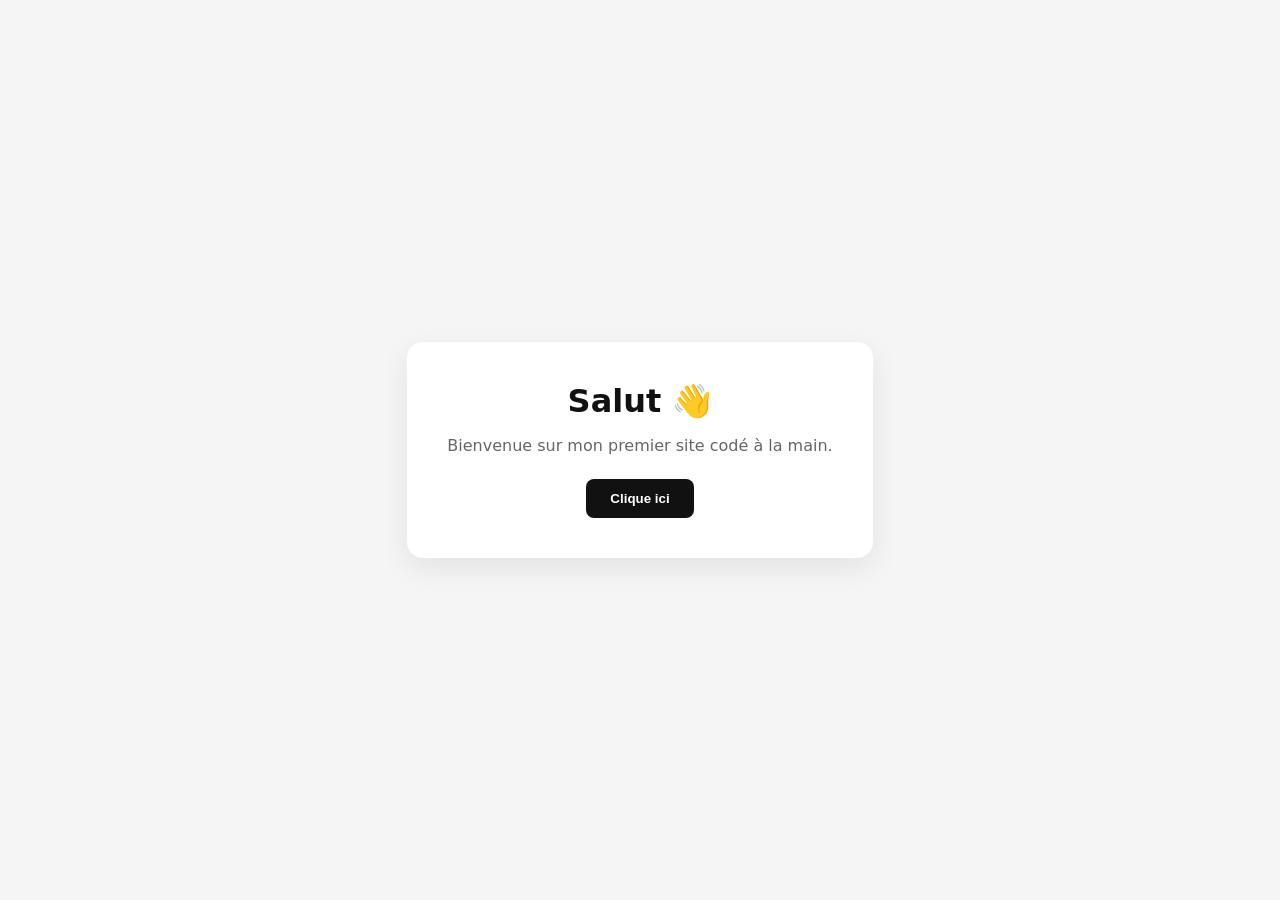
<file: index.html>
<!DOCTYPE html>
<html lang="fr">
<head>
  <meta charset="UTF-8">
  <meta name="viewport" content="width=device-width, initial-scale=1.0">
  <title>Mon Site</title>
  <link rel="stylesheet" href="style.css">
</head>
<body>
  <main class="card">
    <h1>Salut 👋</h1>
    <p>Bienvenue sur mon premier site codé à la main.</p>
    <button id="btn">Clique ici</button>
  </main>
  <script src="script.js"></script>
</body>
</html>
</file>
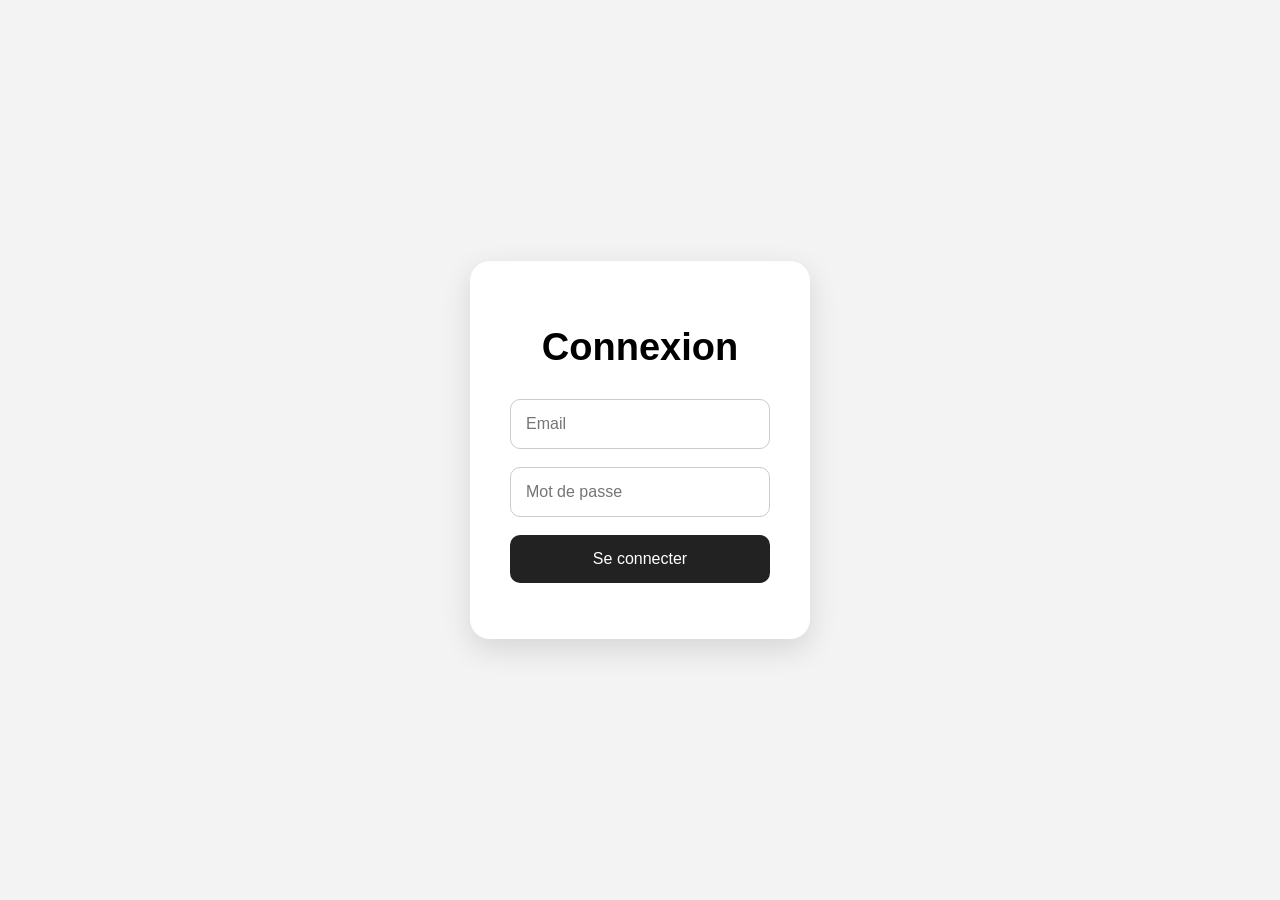
<file: intel.html>
<!DOCTYPE html>
<html lang="fr">
<head>
    <meta charset="UTF-8">
    <meta name="viewport" content="width=device-width, initial-scale=1.0">
    <title>Connexion</title>

    <style>
        * {
            box-sizing: border-box;
        }

        body {
            margin: 0;
            min-height: 100vh;
            display: flex;
            justify-content: center;
            align-items: center;
            background: #f3f3f3;
            font-family: Arial, sans-serif;
        }

        .connexion {
            width: 340px;
            padding: 40px;
            background: white;
            border-radius: 20px;
            box-shadow: 0 10px 30px rgba(0,0,0,0.12);
        }

        h1 {
            text-align: center;
            margin-bottom: 30px;
            font-size: 38px;
        }

        input {
            width: 100%;
            padding: 15px;
            margin-bottom: 18px;
            border: 1px solid #ccc;
            border-radius: 10px;
            font-size: 16px;
        }

        button {
            width: 100%;
            padding: 15px;
            border: none;
            border-radius: 10px;
            background: #222;
            color: white;
            font-size: 16px;
            cursor: pointer;
        }

        button:hover {
            background: #444;
        }

        #message {
            text-align: center;
            margin-top: 15px;
            color: red;
        }
    </style>
</head>

<body>

    <div class="connexion">

        <h1>Connexion</h1>

        <form id="loginForm">

            <input
                type="email"
                id="email"
                placeholder="Email"
                required
            >

            <input
                type="password"
                id="motDePasse"
                placeholder="Mot de passe"
                required
            >

            <button type="submit">
                Se connecter
            </button>

            <p id="message"></p>

        </form>

    </div>

    <script>

        document.getElementById("loginForm").addEventListener("submit", function(event) {

            event.preventDefault();

            const email = document.getElementById("email").value;
            const motDePasse = document.getElementById("motDePasse").value;

        <input    // IDENTIFIANTS 
            const email ;
            const motDePasse ;

         <input if (email === email && motDePasse === motDePasse) {

                // Connexion réussie
          <input      window.location.href =
                    "https://jerbnme-collab.github.io/shoes/";

            } else {

                // Connexion refusée
                document.getElementById("message").textContent =
                    "E-mail ou mot de passe incorrect.";

            }

        });

    </script>

</body>
</html>
</file>
<file: style.css>
body {
  font-family: system-ui, -apple-system, sans-serif;
  display: flex;
  justify-content: center;
  align-items: center;
  min-height: 100vh;
  margin: 0;
  background: #f5f5f5;
}
.card {
  background: white;
  padding: 40px;
  border-radius: 16px;
  box-shadow: 0 10px 30px rgba(0,0,0,0.08);
  text-align: center;
}
h1 { margin: 0 0 10px; color: #111; }
p { color: #666; margin-bottom: 24px; }
button {
  padding: 12px 24px;
  border: none;
  background: #111;
  color: white;
  border-radius: 8px;
  cursor: pointer;
  font-weight: 600;
}
button:hover { background: #333; }
</file>
